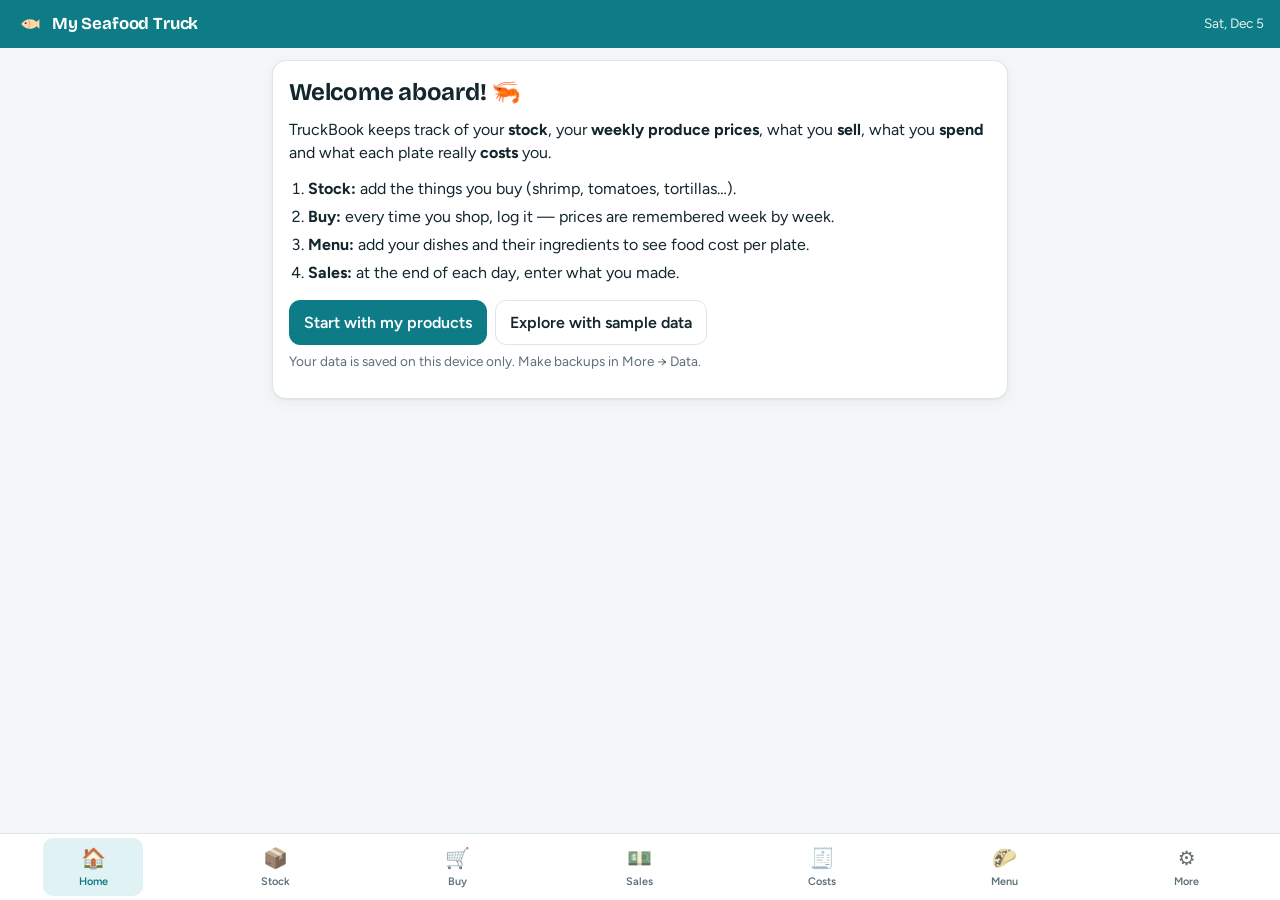
<file: index.html>
<!doctype html>
<html lang="en">
<head>
  <meta charset="utf-8">
  <meta name="viewport" content="width=device-width, initial-scale=1, viewport-fit=cover">
  <meta name="theme-color" content="#0e7c86">
  <title>TruckBook</title>
  <link rel="manifest" href="manifest.webmanifest">
  <link rel="icon" href="icon.svg" type="image/svg+xml">
  <link rel="apple-touch-icon" href="icon.svg">
  <link rel="preconnect" href="https://fonts.googleapis.com">
  <link rel="preconnect" href="https://fonts.gstatic.com" crossorigin>
  <link rel="stylesheet" href="https://fonts.googleapis.com/css2?family=Bricolage+Grotesque:opsz,wght@12..96,600;12..96,750&family=Figtree:wght@400;600;700&display=swap">
  <link rel="stylesheet" href="styles.css">
  <style>:root { padding-top: env(safe-area-inset-top, 0px); padding-bottom: env(safe-area-inset-bottom, 0px); }</style>
</head>
<body>
  <header class="topbar">
    <div class="brand"><img src="icon.svg" alt="" width="28" height="28"><span id="bizName">TruckBook</span></div>
    <div class="topbar-right"><span id="syncPill" class="sync" hidden></span><span class="today" id="todayLabel"></span></div>
  </header>

  <main id="view" class="view"></main>

  <nav class="tabs" id="tabs">
    <button data-tab="home"><span>🏠</span>Home</button>
    <button data-tab="stock"><span>📦</span>Stock</button>
    <button data-tab="buy"><span>🛒</span>Buy</button>
    <button data-tab="sales"><span>💵</span>Sales</button>
    <button data-tab="expenses"><span>🧾</span>Costs</button>
    <button data-tab="menu"><span>🌮</span>Menu</button>
    <button data-tab="more"><span>⚙️</span>More</button>
  </nav>

  <dialog id="modal"><div id="modalBody"></div></dialog>
  <dialog id="ask"><div class="ask-body"><p id="askMsg"></p>
    <div class="row end gap"><button type="button" class="btn" id="askCancel">Cancel</button><button type="button" class="btn danger" id="askOk">Delete</button></div></div></dialog>
  <div id="toast" class="toast" role="status" aria-live="polite"></div>

  <script src="app.js"></script>
</body>
</html>
</file>
<file: styles.css>
/* Layout: one phone-width column of cards under a sticky teal bar, tab bar pinned to the bottom. */
:root {
  --font-display: "Bricolage Grotesque", "Avenir Next", system-ui, sans-serif;
  --font-body: "Figtree", system-ui, -apple-system, "Segoe UI", Roboto, sans-serif;
  --bg: #f4f7f8;
  --card: #ffffff;
  --text: #13262e;
  --muted: #5d7079;
  --line: #dde6e9;
  --accent: #0e7c86;
  --accent-ink: #ffffff;
  --accent-soft: #e0f2f3;
  --coral: #e8704f;
  --ok: #1f8a4c;   --ok-bg: #e3f5ea;
  --warn: #a86400; --warn-bg: #fff1d6;
  --bad: #c0392b;  --bad-bg: #fde5e2;
  --radius: 14px;
  --shadow: 0 1px 2px rgba(10, 40, 50, .06), 0 4px 14px rgba(10, 40, 50, .05);
  color-scheme: light;
}
@media (prefers-color-scheme: dark) {
  :root:not([data-theme="light"]) {
    --bg: #0d1a1f; --card: #152830; --text: #e6f0f2; --muted: #93a8b0; --line: #24404a;
    --accent: #2bb3bd; --accent-ink: #062327; --accent-soft: #163c43; --coral: #f08a6c;
    --ok: #5fd08f; --ok-bg: #173a28; --warn: #f2b552; --warn-bg: #3d2f12; --bad: #ff8a7a; --bad-bg: #44201c;
    --shadow: none; color-scheme: dark;
  }
}
:root[data-theme="dark"] {
  --bg: #0d1a1f; --card: #152830; --text: #e6f0f2; --muted: #93a8b0; --line: #24404a;
  --accent: #2bb3bd; --accent-ink: #062327; --accent-soft: #163c43; --coral: #f08a6c;
  --ok: #5fd08f; --ok-bg: #173a28; --warn: #f2b552; --warn-bg: #3d2f12; --bad: #ff8a7a; --bad-bg: #44201c;
  --shadow: none; color-scheme: dark;
}
* { box-sizing: border-box; }
html { -webkit-text-size-adjust: 100%; }
body {
  margin: 0; background: var(--bg); color: var(--text);
  font: 16px/1.45 var(--font-body);
  padding-bottom: calc(76px + env(safe-area-inset-bottom, 0px));
}
/* paints the phone's status-bar band the same teal as the sticky header */
body::before { content: ""; position: fixed; inset: 0 0 auto; height: env(safe-area-inset-top, 0px); z-index: 10; background: var(--accent); }
h1, h2, .brand, .kpi-value { font-family: var(--font-display); text-wrap: balance; letter-spacing: -.01em; }
h1 { font-size: 1.5rem; margin: 0 0 .5rem; }
h2 { font-size: 1.1rem; margin: 0 0 .4rem; }
h3 { font-size: .95rem; margin: 1rem 0 .4rem; }
:focus-visible { outline: 2px solid var(--accent); outline-offset: 2px; }
.muted { color: var(--muted); }
.small { font-size: .85rem; }
.pos { color: var(--ok); } .neg { color: var(--bad); }
.warn-text { color: var(--warn); margin-top: 2px; }

.topbar {
  position: sticky; top: env(safe-area-inset-top, 0px); z-index: 5; display: flex; justify-content: space-between; align-items: center; gap: 10px;
  padding-block: 10px; padding-left: max(16px, env(safe-area-inset-left, 0px)); padding-right: max(16px, env(safe-area-inset-right, 0px));
  background: var(--accent); color: var(--accent-ink);
}
.topbar-right { display: flex; align-items: center; gap: 8px; min-width: 0; }
.sync { font-size: .72rem; font-weight: 700; padding: 3px 8px; border-radius: 99px; background: rgba(255, 255, 255, .18); white-space: nowrap; }
.sync.ok::before { content: "✓ "; }
.sync.warn { background: var(--warn-bg); color: var(--warn); }
.sync.bad { background: var(--bad-bg); color: var(--bad); }
@media (max-width: 380px) { .today { display: none; } }
.brand { display: flex; align-items: center; gap: 8px; font-weight: 700; font-size: 1.05rem; }
.brand img { border-radius: 7px; }
.today { font-size: .85rem; opacity: .9; }

.view { max-width: 760px; margin: 0 auto; padding-block: 12px 24px; padding-left: max(12px, env(safe-area-inset-left, 0px)); padding-right: max(12px, env(safe-area-inset-right, 0px)); }
.sample-note { background: var(--accent-soft); border-color: transparent; font-size: .92rem; }
.copybox { width: 100%; min-height: 220px; font: .9rem/1.4 var(--font-body); color: var(--text); background: var(--bg); border: 1px solid var(--line); border-radius: 10px; padding: 10px; margin: 6px 0 10px; }
#ask { width: min(420px, calc(100vw - 32px)); }
#ask .ask-body { padding: 18px; display: grid; gap: 14px; }
#askMsg { margin: 0; white-space: pre-line; font-size: 1rem; }
.btn.danger { background: var(--bad); color: var(--card); border-color: var(--bad); }
.card {
  background: var(--card); border-radius: var(--radius); box-shadow: var(--shadow);
  padding: 14px 16px; margin-bottom: 12px; border: 1px solid var(--line);
}
.hero p { margin: .4rem 0 .8rem; }
.steps { padding-left: 1.2rem; margin: 0 0 1rem; } .steps li { margin: .3rem 0; }
.alert-card { border-left: 4px solid var(--coral); }
.danger-zone { border-color: var(--bad-bg); }

.row { display: flex; align-items: center; }
.row.between { justify-content: space-between; gap: 8px; }
.row.end { justify-content: flex-end; margin-top: 8px; }
.row.wrap { flex-wrap: wrap; } .gap { gap: 8px; }
.actions { margin-top: 14px; }

.btn {
  appearance: none; border: 1px solid var(--line); background: var(--card); color: var(--text);
  padding: 10px 14px; min-height: 44px; border-radius: 11px; font: inherit; font-weight: 600; cursor: pointer;
  display: inline-flex; align-items: center; justify-content: center; gap: 6px; white-space: nowrap;
}
.btn:active { transform: scale(.98); }
.btn.primary { background: var(--accent); color: var(--accent-ink); border-color: var(--accent); }
.btn.sm { padding: 6px 10px; min-height: 36px; font-size: .88rem; }
.btn.ghost { background: transparent; border-color: transparent; font-size: 1.3rem; }
.btn.danger-ghost { color: var(--bad); border-color: var(--bad-bg); background: transparent; }
.btn:disabled { opacity: .35; cursor: default; }
.icon-btn { border: 0; background: transparent; color: var(--muted); font-size: 1rem; width: 36px; height: 36px; border-radius: 8px; cursor: pointer; flex: none; }
.icon-btn:hover { background: var(--bad-bg); color: var(--bad); }

.quick { display: grid; grid-template-columns: repeat(3, 1fr); gap: 8px; margin-bottom: 12px; }
.quick .btn { padding: 12px 6px; white-space: normal; font-size: .9rem; line-height: 1.2; }

.period { display: flex; align-items: center; justify-content: space-between; margin: 2px 0 8px; }
.period strong { font-size: .98rem; text-align: center; }

.kpis { display: grid; grid-template-columns: repeat(2, 1fr); gap: 8px; }
.kpis.two { margin-bottom: 8px; }
@media (min-width: 620px) { .kpis { grid-template-columns: repeat(4, 1fr); } .kpis.two { grid-template-columns: repeat(2, 1fr); } }
.kpi { background: var(--bg); border-radius: 11px; padding: 10px 12px; }
.kpi-label { font-size: .8rem; color: var(--muted); font-weight: 600; text-transform: uppercase; letter-spacing: .03em; }
.kpi-value { font-size: 1.35rem; font-weight: 750; font-variant-numeric: tabular-nums; }
.kpi.pos .kpi-value { color: var(--ok); } .kpi.neg .kpi-value { color: var(--bad); }
.kpi-sub { font-size: .76rem; color: var(--muted); min-height: 1em; }
.delta.good { color: var(--ok); } .delta.bad { color: var(--bad); }

.alert-row { display: flex; justify-content: space-between; align-items: center; gap: 10px; padding: 8px 0; border-top: 1px solid var(--line); font-variant-numeric: tabular-nums; }
.alert-row:first-of-type { border-top: 0; }
.alert-row.total { border-top: 2px solid var(--line); margin-top: 4px; font-size: 1.02rem; }
.alert-row > span:last-child { text-align: right; }

.badge { display: inline-block; font-size: .72rem; font-weight: 700; padding: 2px 7px; border-radius: 99px; background: var(--accent-soft); color: var(--accent); vertical-align: 2px; white-space: nowrap; }
.badge.ok { background: var(--ok-bg); color: var(--ok); }
.badge.warn { background: var(--warn-bg); color: var(--warn); }
.badge.bad { background: var(--bad-bg); color: var(--bad); }
.trend { font-size: .78rem; font-weight: 700; } .trend.up { color: var(--bad); } .trend.down { color: var(--ok); }

.chips { display: flex; flex-wrap: wrap; gap: 6px; }
.chips.scroll { flex-wrap: nowrap; overflow-x: auto; margin: 0 -16px; padding: 2px 16px 4px; scrollbar-width: none; }
.chip { border: 1px solid var(--line); background: var(--card); color: var(--text); border-radius: 99px; padding: 6px 12px; font: inherit; font-size: .85rem; white-space: nowrap; cursor: pointer; }
.chip.on { background: var(--accent); color: var(--accent-ink); border-color: var(--accent); }
.chip.warn { background: var(--warn-bg); color: var(--warn); border-color: transparent; cursor: default; }

.search, input, select {
  width: 100%; font: inherit; color: var(--text); background: var(--bg); border: 1px solid var(--line);
  border-radius: 10px; padding: 10px 12px; min-height: 44px;
}
input:focus, select:focus { outline: 2px solid var(--accent); outline-offset: 0; border-color: transparent; }
.search { margin: 10px 0 8px; }
input[type=checkbox] { width: 20px; height: 20px; min-height: 0; accent-color: var(--accent); }

.form label { display: block; font-size: .82rem; font-weight: 600; color: var(--muted); margin-bottom: 8px; }
.form label input, .form label select { margin-top: 4px; }
.form label.check { display: flex; align-items: center; gap: 8px; color: var(--text); font-size: .92rem; }
.form > select { margin-bottom: 8px; }
.grid2 { display: grid; grid-template-columns: 1fr 1fr; gap: 0 10px; }
.grid3 { display: grid; grid-template-columns: 1fr 1fr auto; gap: 0 10px; align-items: end; }

.group { margin: 14px 4px 6px; color: var(--muted); font-size: .85rem; text-transform: uppercase; letter-spacing: .04em; }
.item {
  display: flex; align-items: center; gap: 10px; background: var(--card); border: 1px solid var(--line);
  border-radius: 12px; padding: 10px 12px; margin-bottom: 8px; box-shadow: var(--shadow);
}
.card .item { box-shadow: none; }
.item.is-low { border-left: 4px solid var(--warn); }
.item.compact { padding: 8px 10px; }
.item[data-action], .item-main[data-action] { cursor: pointer; }
.item-main { flex: 1; min-width: 0; }
.item-title { font-weight: 650; }
.dish { align-items: flex-start; }
.stepper { display: flex; align-items: center; gap: 4px; flex: none; }
.stepper button {
  width: 40px; height: 40px; border-radius: 10px; border: 1px solid var(--line); background: var(--bg);
  color: var(--text); font-size: 1.3rem; font-weight: 700; cursor: pointer; line-height: 1;
}
.stepper button:active { background: var(--accent-soft); }
.stepper input { width: 76px; text-align: center; padding: 8px 4px; font-weight: 700; font-variant-numeric: tabular-nums; }
.unit { font-size: .8rem; color: var(--muted); min-width: 30px; }
@media (max-width: 420px) {
  .item:has(.stepper) { flex-wrap: wrap; }
  .item:has(.stepper) .stepper { width: 100%; justify-content: flex-end; }
}

.line { border: 1px solid var(--line); border-radius: 12px; padding: 10px; margin-bottom: 8px; background: var(--bg); }
.line select, .line input { background: var(--card); }
.line .grid3 { margin-top: 8px; }
.line-total { display: flex; flex-direction: column; align-items: flex-end; padding-bottom: 18px; min-width: 70px; font-variant-numeric: tabular-nums; }
.hint { font-size: .82rem; }

.ing-row { display: grid; grid-template-columns: 1fr 80px 36px 36px; gap: 6px; align-items: center; margin-bottom: 6px; }
.plates { display: grid; grid-template-columns: 1fr; gap: 6px; }
@media (min-width: 560px) { .plates { grid-template-columns: 1fr 1fr; } }
.form label.plate { display: flex; justify-content: space-between; align-items: center; gap: 8px; margin: 0; color: var(--text); font-size: .92rem; font-weight: 600; background: var(--bg); border-radius: 10px; padding: 4px 4px 4px 12px; }
.form label.plate input { width: 74px; margin: 0; text-align: center; background: var(--card); }

details.purchase { border-top: 1px solid var(--line); padding: 4px 0; }
details.purchase summary { display: flex; justify-content: space-between; gap: 8px; padding: 8px 0; cursor: pointer; list-style: none; }
details.purchase summary::-webkit-details-marker { display: none; }
details.purchase[open] summary { color: var(--accent); }

.seg { display: flex; background: var(--card); border: 1px solid var(--line); border-radius: 12px; padding: 3px; margin-bottom: 10px; gap: 2px; overflow-x: auto; }
.seg button { flex: 1; border: 0; background: transparent; color: var(--text); padding: 8px 6px; border-radius: 9px; font: inherit; font-size: .88rem; font-weight: 600; cursor: pointer; white-space: nowrap; }
.seg button.on { background: var(--accent); color: var(--accent-ink); }

.bar-row { display: grid; grid-template-columns: minmax(90px, 1.2fr) 2fr auto; gap: 8px; align-items: center; padding: 5px 0; font-size: .9rem; }
.hbar { height: 10px; background: var(--bg); border-radius: 99px; overflow: hidden; }
.hbar i { display: block; height: 100%; background: var(--accent); border-radius: 99px; }

.chart { width: 100%; height: auto; display: block; }
.bar-rev { fill: var(--accent); } .bar-exp { fill: var(--coral); }
.axis { fill: var(--muted); font-size: 9px; } .baseline { stroke: var(--line); }
.legend { display: flex; gap: 14px; font-size: .82rem; color: var(--muted); margin-bottom: 4px; }
.sw { display: inline-block; width: 10px; height: 10px; border-radius: 3px; margin-right: 5px; vertical-align: -1px; }
.sw.rev { background: var(--accent); } .sw.exp { background: var(--coral); }
.spark { width: 100%; height: 50px; color: var(--accent); }

.table-wrap { overflow-x: auto; }
.table { width: 100%; border-collapse: collapse; font-size: .85rem; font-variant-numeric: tabular-nums; }
.table th, .table td { padding: 6px 6px; border-bottom: 1px solid var(--line); text-align: right; white-space: nowrap; }
.table th:first-child, .table td:first-child { text-align: left; }
.table th { color: var(--muted); font-weight: 600; }

.empty { text-align: center; color: var(--muted); padding: 18px 8px; font-size: .92rem; }

.tabs {
  position: fixed; bottom: 0; left: 0; right: 0; z-index: 10; display: flex; justify-content: space-around;
  background: var(--card); border-top: 1px solid var(--line);
  padding: 4px max(2px, env(safe-area-inset-right, 0px)) calc(4px + env(safe-area-inset-bottom, 0px)) max(2px, env(safe-area-inset-left, 0px));
}
.tabs button {
  flex: 1; border: 0; background: transparent; color: var(--muted); font: inherit; font-size: .68rem; font-weight: 600;
  display: flex; flex-direction: column; align-items: center; gap: 1px; padding: 6px 0; border-radius: 10px; cursor: pointer; max-width: 100px;
}
.tabs button span { font-size: 1.25rem; filter: grayscale(.6); }
.tabs button.on { color: var(--accent); background: var(--accent-soft); }
.tabs button.on span { filter: none; }

dialog {
  border: 0; padding: 0; border-radius: 18px; width: min(560px, calc(100vw - 20px)); max-height: calc(100vh - 40px);
  background: var(--card); color: var(--text); box-shadow: 0 20px 60px rgba(0, 0, 0, .3);
}
dialog::backdrop { background: rgba(5, 20, 25, .5); }
#modalBody { padding: 18px; }

.toast {
  position: fixed; left: 50%; bottom: calc(86px + env(safe-area-inset-bottom, 0px)); transform: translate(-50%, 20px);
  background: var(--text); color: var(--bg); padding: 10px 16px; border-radius: 12px; font-size: .92rem; font-weight: 600;
  opacity: 0; pointer-events: none; transition: .25s; z-index: 20; max-width: calc(100vw - 32px); text-align: center;
}
.toast.show { opacity: 1; transform: translate(-50%, 0); }

/* ---- v2: plan, break-even, recurring, photos ---- */
.lbl { display: block; font-size: .82rem; font-weight: 600; color: var(--muted); margin-bottom: 8px; }
.lbl select { margin-top: 4px; }
.table.plan tr.short td { background: var(--warn-bg); }
.table.plan tr.short td:first-child { border-radius: 6px 0 0 6px; } .table.plan tr.short td:last-child { border-radius: 0 6px 6px 0; }
.meter { position: relative; height: 14px; background: var(--bg); border-radius: 99px; margin: 10px 0 4px; }
.meter i { display: block; height: 100%; border-radius: 99px; background: var(--ok); }
.meter i.bad { background: var(--bad); }
.meter b { position: absolute; top: -4px; bottom: -4px; width: 3px; margin-left: -1.5px; background: var(--text); border-radius: 2px; }
.backup-nag { background: var(--warn-bg); border-color: transparent; font-size: .92rem; }
.photo-box { margin: 6px 0 10px; }
.photo-preview { display: flex; align-items: center; gap: 10px; margin-top: 8px; }
.photo-preview:empty { display: none; }
.photo-preview img { width: 72px; height: 72px; object-fit: cover; border-radius: 10px; border: 1px solid var(--line); cursor: zoom-in; }
.photo-full img { width: 100%; border-radius: 12px; margin-bottom: 10px; }
.table.plan td:first-child { white-space: normal; min-width: 0; }
.table.plan th, .table.plan td { padding: 6px 4px; }

@media (prefers-reduced-motion: reduce) { *, .toast { transition: none !important; scroll-behavior: auto !important; } }
</file>
